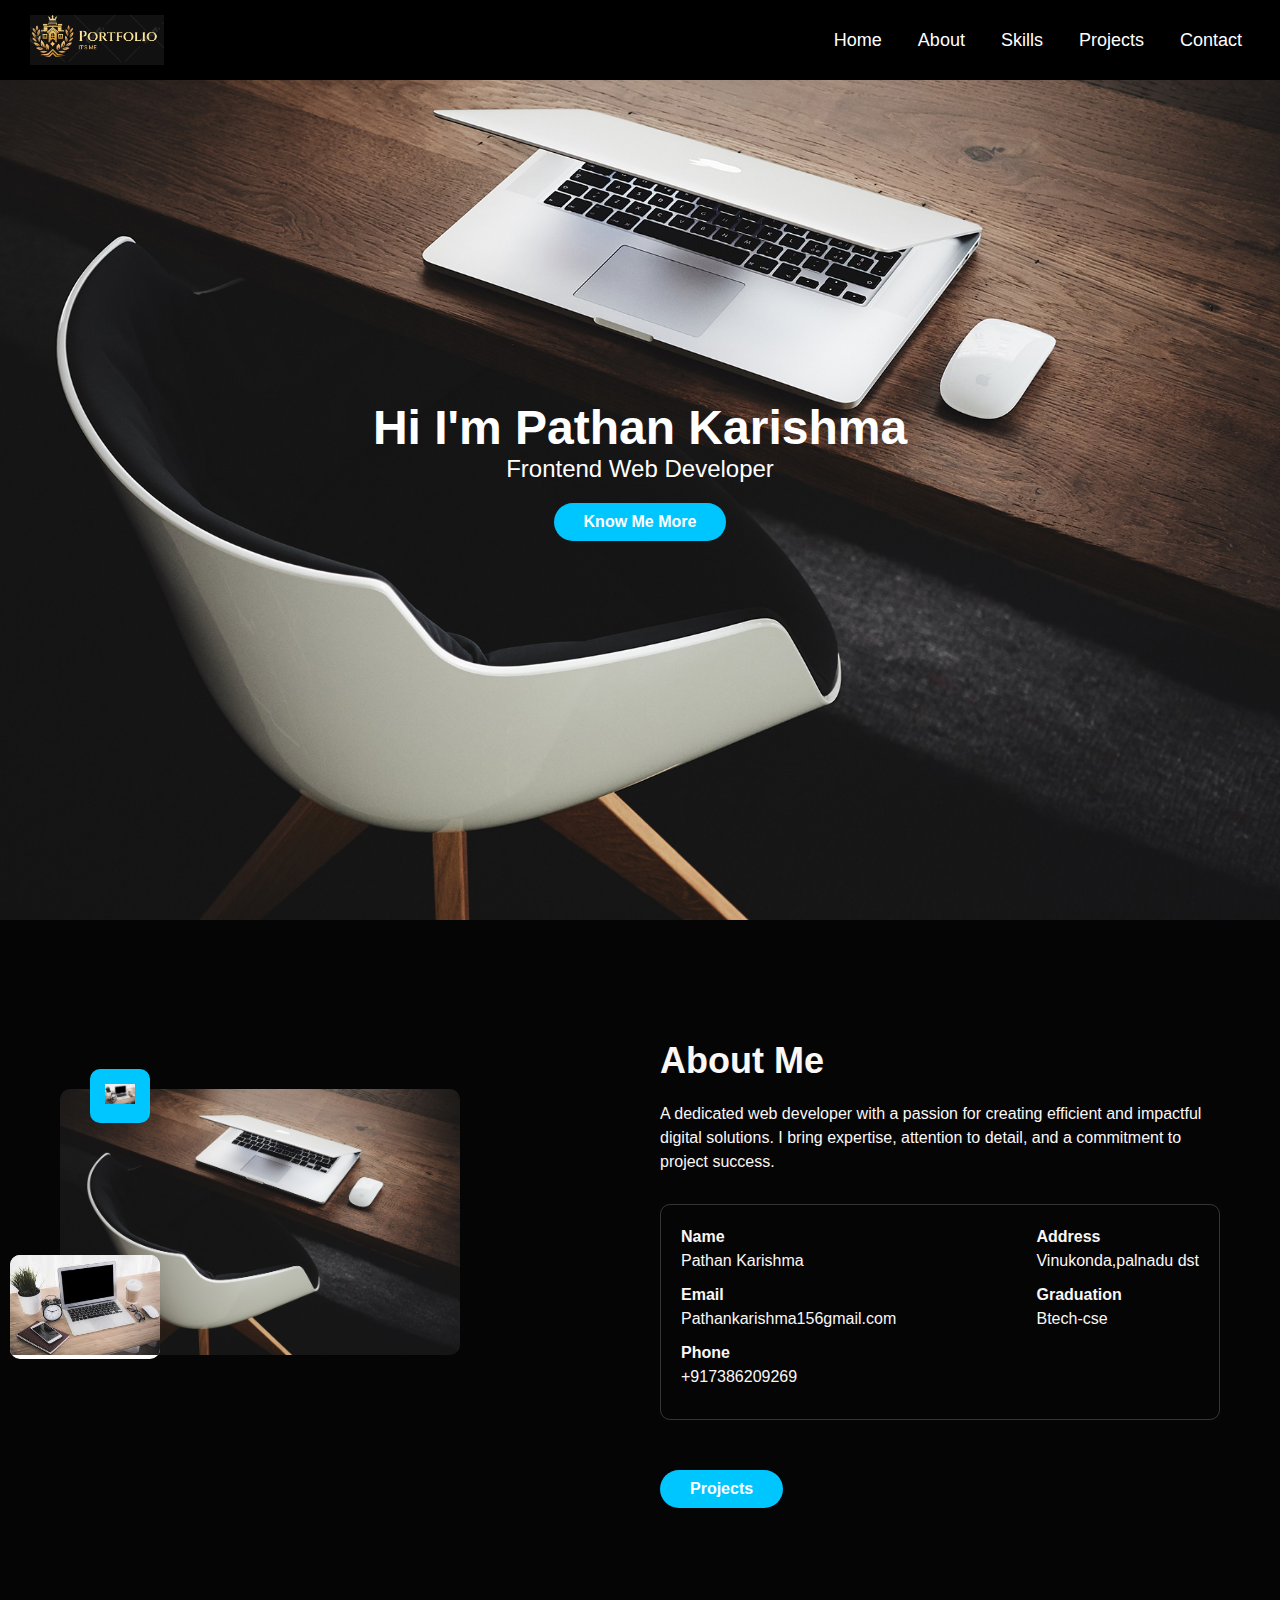
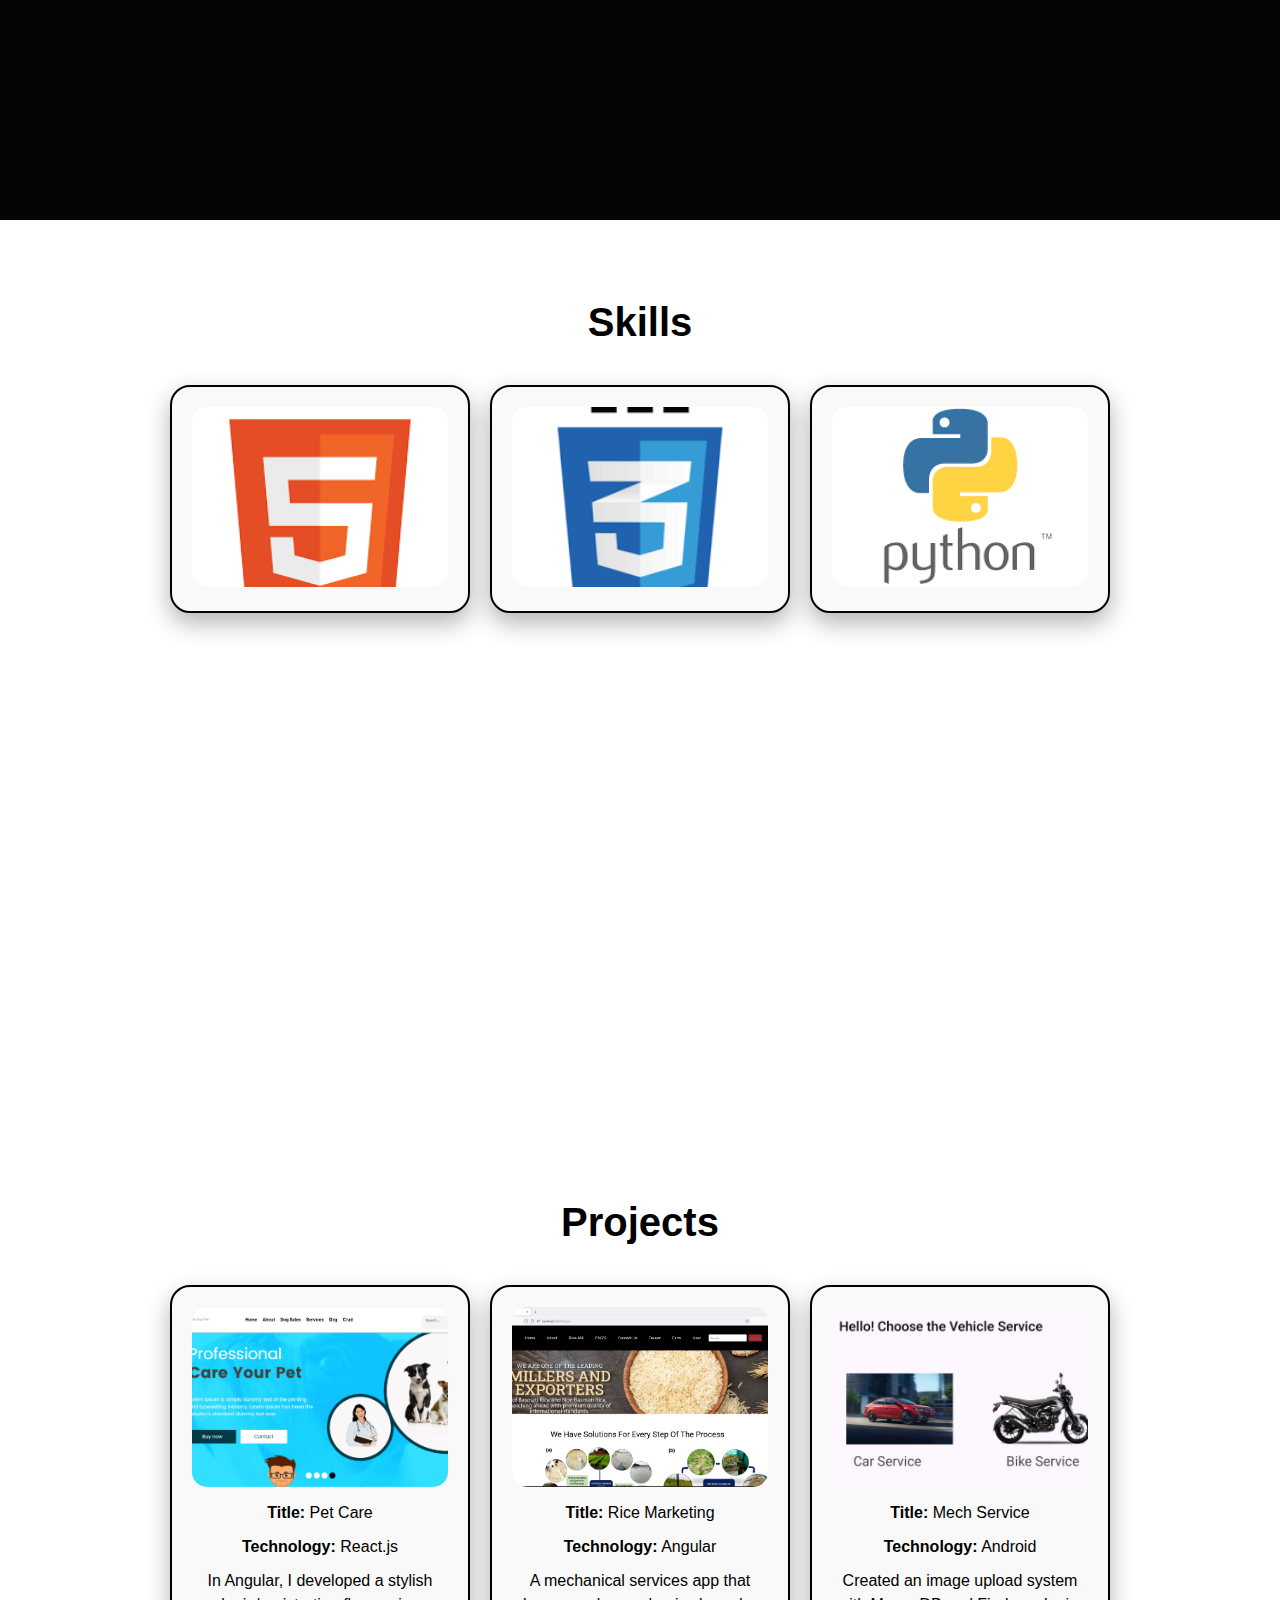
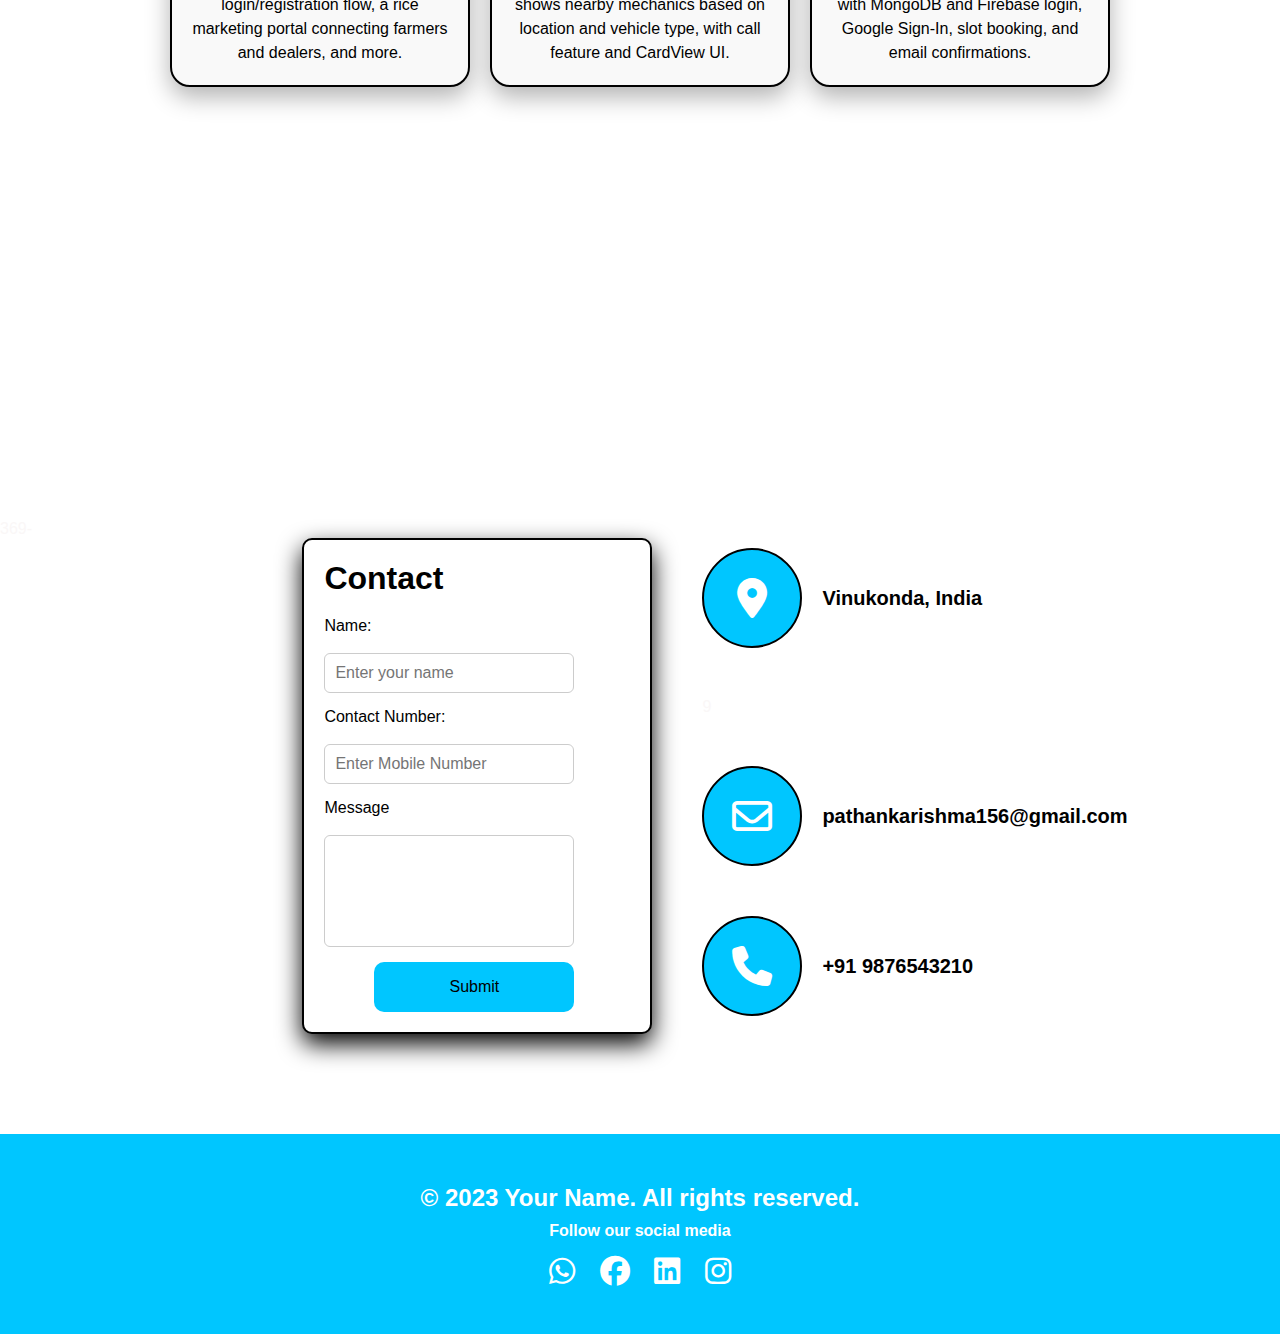
<file: index.html>
<!DOCTYPE html>
<html lang="en">
<head>
    <meta charset="UTF-8">
    <meta name="viewport" content="width=device-width, initial-scale=1.0">
    <title>Document</title>
    

    <link rel="stylesheet" href="project.css">
    <link rel="stylesheet" href="index.css">
    <link rel="stylesheet" href="about.css">
    <link rel="stylesheet" href="contact.css">
    <link rel="stylesheet" href="skills.css">
   
    <link rel="stylesheet" href="https://cdnjs.cloudflare.com/ajax/libs/font-awesome/6.7.2/css/all.min.css">
    <style>
      .navbar {
  position: fixed;
  top: 0;
  left: 0;
  width: 100%;
  z-index: 9999; /* High value to stay on top */
  background-color: #000; /* or your color */
  padding: 15px 30px;
}

   
    </style>
</head>
<body>
    <section>
      <nav>
        <div class="navbar">
          <img src="Images/image.png" alt="Logo" class="logo">
          <span class="menu-toggle" onclick="toggleMenu()">&#9776;</span>
          <ul class="nav-links" id="navLinks">
            <li><a href="index.html">Home</a></li>
            <li><a href="#about">About</a></li>
            <li><a href="#skills">Skills</a></li>
            <li><a href="#projects">Projects</a></li>
            <li><a href="#contact">Contact</a></li>
          </ul>
        </div>
      </nav>
  
      <div class="image">
        <div class="text">
          <h1>Hi I'm Pathan Karishma</h1>
          <p>Frontend Web Developer</p>
          <a href="#about" class="btn">Know Me More</a>
        </div>
      </div>
    </section>
    <script>
      function toggleMenu() {
        const navLinks = document.getElementById('navLinks');
        navLinks.classList.toggle('show');
      }
    
  </script>
          
    
    </section>
    <section id="about">
        <div class="about-container">
          
          <div class="about-left">
            <img src="Images/bg-masthead.jpg" class="main-image" alt="About Me Image">
            <div class="small-card">
              <img src="Images/i1.jpeg" class="icon" alt="Icon">
            </div>
            <div class="small-image">
              <img src="Images/i1.jpeg" alt="Working">
            </div>
           
          </div>
      
     
          <div class="about-right">
            <h2  >About Me</h2>
            
                <p>
                    A dedicated web developer with a passion for creating efficient and impactful digital solutions.  
                    I bring expertise, attention to detail, and a commitment to project success.
                  </p>
                  
            
      
            <div class="details-box">
              <div class="left">
                <p><strong>Name</strong><br>Pathan Karishma</p>
                <p><strong>Email</strong><br>Pathankarishma156gmail.com</p>
                <p><strong>Phone</strong><br>+917386209269</p>
              </div>
              <div class="right">
                <p><strong>Address</strong><br>Vinukonda,palnadu dst</p>
                <p><strong>Graduation</strong><br>Btech-cse</p>
                
              </div>
            </div>
      
            <a href="#projects" class="btn">Projects</a>
          </div>
      
        </div>
      </section>
      <section id="skills">
        <h1 class="skills-heading">Skills</h1>
       
        <div class="cc">
            <div class="card1">
                <img src="[data-uri]" height="200px" width="500px"  border-radius: 20px; border-color: black;"><br>
                
            </div>
            <div class="card1">
                <img src="[data-uri]" height="200px" width="500px">
                
            </div>
            <div class="card1">
                <img src="[data-uri]" height="200px" width="500px">
            </div>
        </div>
      </section>
      <section id="projects">
        <h1 class="section-title">Projects</h1>
        <div class="cc">
          <div class="card1">
            <img src="Images/pro.png" alt="Pet Care Project">
            <p class="para"><strong>Title:</strong> Pet Care</p>
            <p class="para"><strong>Technology:</strong> React.js</p>
            <p class="para">In Angular, I developed a stylish login/registration flow, a rice marketing portal connecting farmers and dealers, and more.</p>
          </div>
          <div class="card1">
            <img src="Images/and.png" alt="Rice Marketing Project">
            <p class="para"><strong>Title:</strong> Rice Marketing</p>
            <p class="para"><strong>Technology:</strong> Angular</p>
            <p class="para">A mechanical services app that shows nearby mechanics based on location and vehicle type, with call feature and CardView UI.</p>
          </div>
          <div class="card1">
            <img src="Images/w4.jpg" alt="Mech Service Project">
            <p class="para"><strong>Title:</strong> Mech Service</p>
            <p class="para"><strong>Technology:</strong> Android</p>
            <p class="para">Created an image upload system with MongoDB and Firebase login, Google Sign-In, slot booking, and email confirmations.</p>
          </div>
        </div>
      </section>
      
          <section id="contact">369-</section>
            <div class="contact-container">
              <div class="e-cont"></div>
              <div class="f">
                <h1>Contact</h1>
                <form>
                  <p style="color: black;">Name:</p><br>
                  <input type="text" name="name" placeholder="Enter your name" required>
                  <p  style="color: black;">Contact Number:</p><br>
                  <input type="text" placeholder="Enter Mobile Number" required>
                  <p  style="color: black;">Message</p><br>
                  <textarea rows="5" cols="15"></textarea>
                  <button>Submit</button>
                </form>
              </div>
              <div class="circles">
                <div class="circle-item">
                  <div class="circle">
                    <i class="fa-solid fa-location-dot"></i>
                  </div>
                  <div class="circle-text">Vinukonda, India</div>
                </div>9
                <div class="circle-item">
                  <div class="circle">
                    <i class="fa-regular fa-envelope"></i>
                  </div>
                  <div class="circle-text">pathankarishma156@gmail.com</div>
                </div>
          
                <div class="circle-item">
                  <div class="circle">
                    <i class="fa-solid fa-phone"></i>
                  </div>
                  <div class="circle-text">+91 9876543210</div>
                </div>
              </div>
            </div>
            <footer class="foo">
              <h2>&copy; 2023 Your Name. All rights reserved.</h2>
              <h4>Follow our social media</h4>
              <div class="ic">
                <a href--="#"><i class="fa-brands fa-whatsapp"></i></a>
                <a href="#"><i class="fa-brands fa-facebook"></i></a>
                <a href="https://www.linkedin.com/feed/"><i class="fa-brands fa-linkedin"></i></a>
                <a href="#"><i class="fa-brands fa-instagram"></i></a>
              </div>
            </footer>
          </section>
          
                 
</body>
</html>
</file>
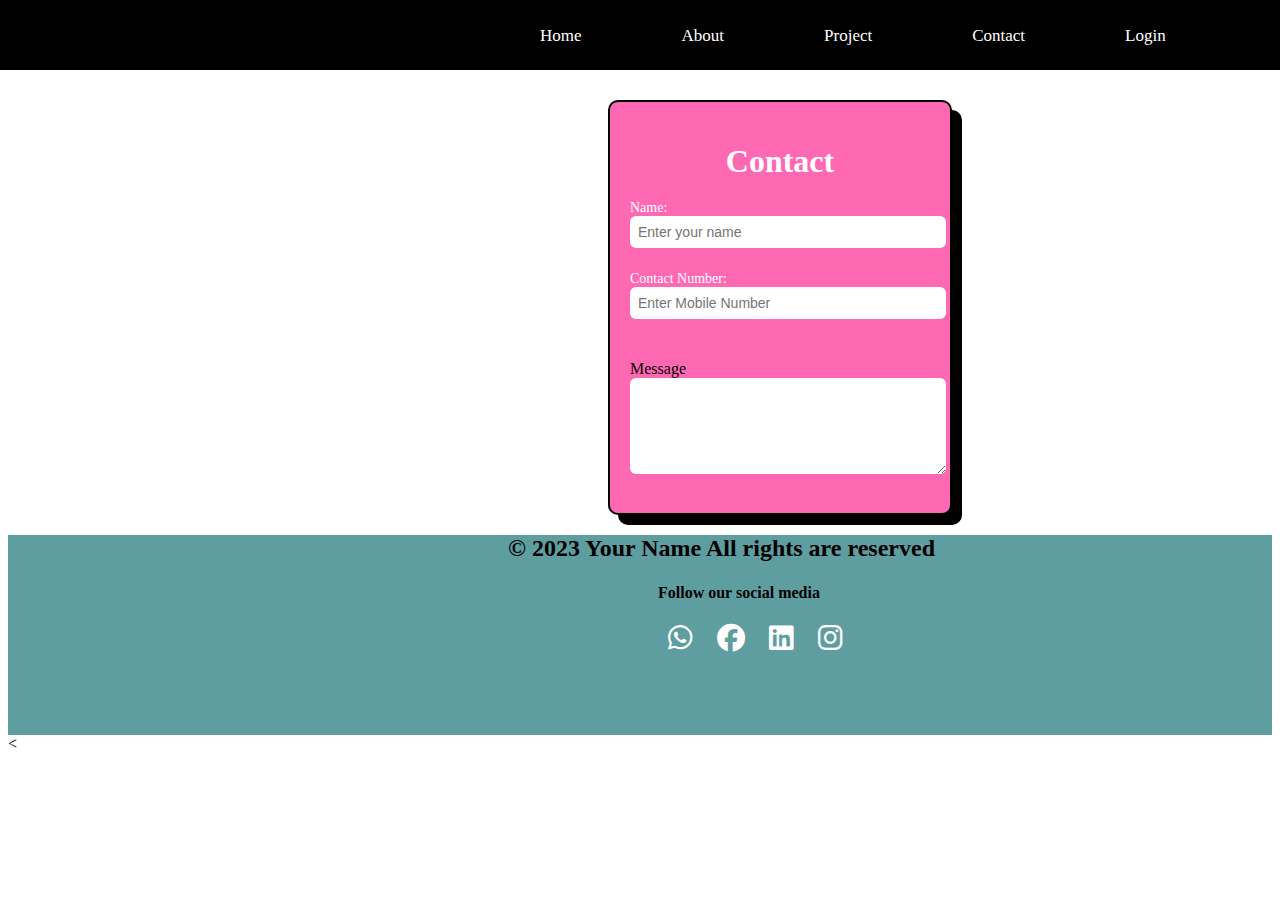
<file: contact.html>
<!DOCTYPE html>
<html lang="en">
<head>
    <meta charset="UTF-8">
    <meta name="viewport" content="width=device-width, initial-scale=1.0">
    <title>Document</title>
    <link rel="stylesheet" href="https://cdnjs.cloudflare.com/ajax/libs/font-awesome/6.7.2/css/all.min.css">
    <style>
        
        ul{
            margin-left: 500px;
            display: flex;
            list-style: none;
            text-decoration: none;
        }
        li{
            
            margin-top: 10px;
            list-style: none;
            text-decoration: none;
        }
        a{
            color:#fff;
            text-decoration: none;
            margin-right: 100px;
            font-size: 17px;
        }
        nav{
            position: fixed;
    align-items: center;
      left: 0;
      right: 0;
            top: 0px;
            height: 70px;
            background-color: black;
        }
        .sd {
      margin-top: 50px;
      text-align: center;
    }
    .sd a {
      display: inline-block;
      margin: 10px 20px;
      color: #fff;
      font-weight: bold;
    }
    .f {
      margin-left: 600px;
      border: 2px solid black;
      padding: 20px;
      width: 300px;
      border-radius: 10px;
      box-shadow: 10px 10px black;
      margin-top: 100px;
      background-color: hotpink;
    }

    .f h1 {
      text-align: center;
      margin-bottom: 20px;
      color: white;
    }

    .f label {
      display: block;
      font-size: 14px;
      margin-bottom: 8px;
      color: white;
    }

    .f input[type="text"],
    .f textarea {
      width: 100%;
      padding: 8px;
      margin-bottom: 15px;
      border: none;
      border-radius: 6px;
      font-size: 14px;
    }

    .f textarea {
      resize: vertical;
    }
.ic {
    justify-content: center;
    align-items: center;
    
    margin-top: 40px
}
.ic {
      margin-top: 15px;
      margin-left: 650px;
    }

    .ic a {
      margin: 0 10px;
      font-size: 28px;
      color: white;
      transition: color 0.3s ease;
      text-decoration: none;
    }

    .ic a:hover {
      color: #000;
    }
    </style>
    <link rel="stylesheet" href="https://cdnjs.cloudflare.com/ajax/libs/font-awesome/6.7.2/css/all.min.css">
</head>
<body>
    <section>
        <nav>
            <ul>
                <li><a href="index.html">Home</a></li>
                <li><a href="about.html">About</a></li>
                <li><a href="projects.html">Project</a></li>
                <li><a href="contact.html">Contact</a></li>
                <li><a href="login.html">Login</a></li>
            </ul>
        </nav>
        <section id="contact">
        <div class="f">
            <h1>Contact</h1>
            <form >
                <label>
                    Name:
                    <input type="text" name="name" placeholder="Enter your name" required>
                  </label>
                <label>
                  Contact Number:
                  <input type="text" name="" placeholder="Enter Mobile Number" required>
                </label><br>
              Message

               <textarea rows="5" cols="15" ></textarea>
              
              </form>

              
</div>

           
      
    </section>
    <div>
    <footer style="background-color: cadetblue; align-items: center; height: 200px; ">
        <h2 style="margin-left: 500px;">&copy; 2023 Your Name All rights are reserved</h2>
        <h4 style="margin-left: 650px;">Follow our social media</h4>
        <div class="ic">
        <a href=""><i class="fa-brands fa-whatsapp"></i></a>
        
        <a href=""><i class="fa-brands fa-facebook"></i></a>
        <a href="https://www.linkedin.com/feed/?trk=guest_homepage-basic_google-one-tap-submit"><i class="fa-brands fa-linkedin"></i></a>
        <a href=""><i class="fa-brands fa-instagram"></i></a>
      
    </div>
    </footer>
    <
  </section>
</body>
</html>
</file>
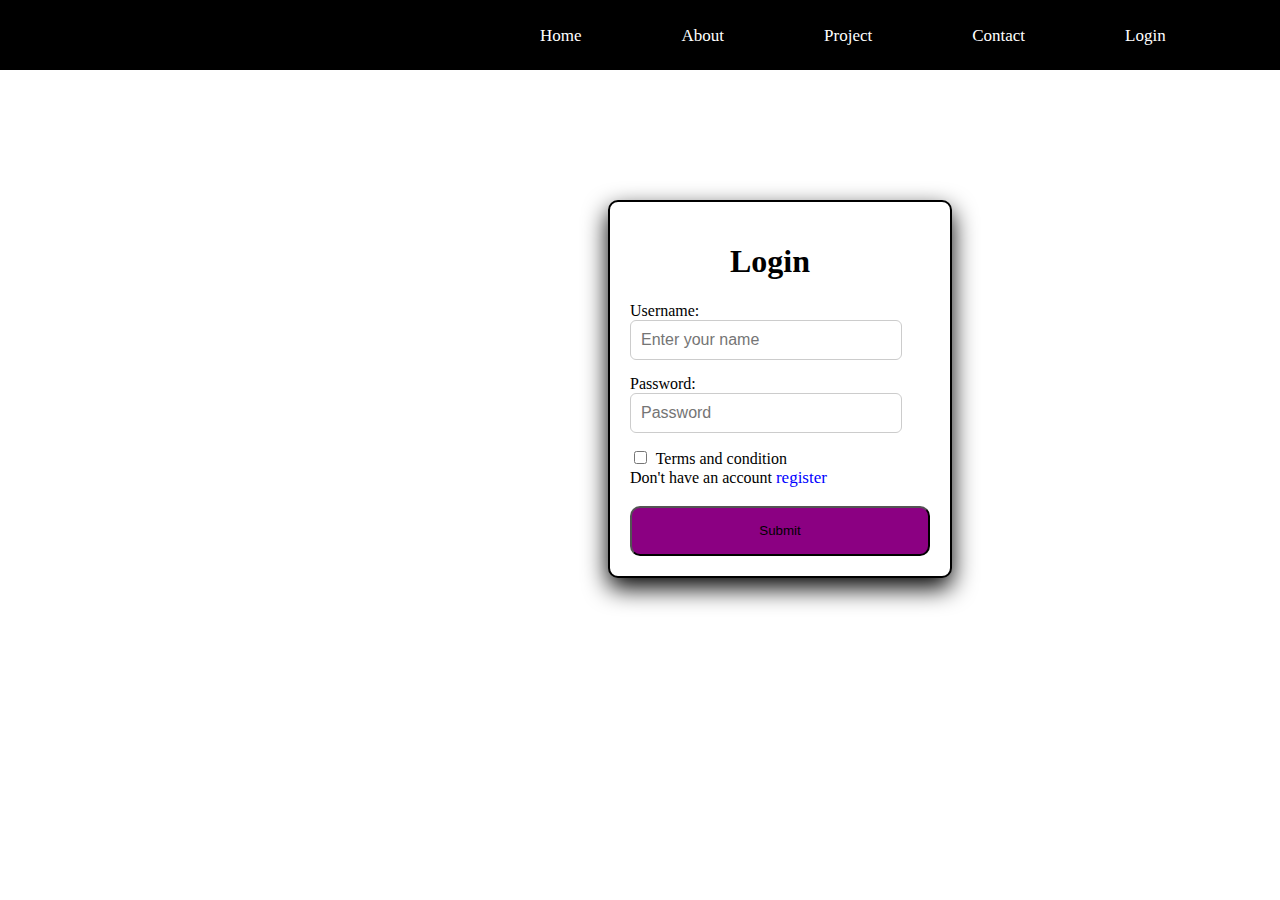
<file: login.html>
<!DOCTYPE html>
<html lang="en">
<head>
    <meta charset="UTF-8">
    <meta name="viewport" content="width=device-width, initial-scale=1.0">
    <title>Document</title>
    <style>
        ul{
            margin-left: 500px;
            display: flex;
            list-style: none;
            text-decoration: none;
        }
        li{
            
            margin-top: 10px;
            list-style: none;
            text-decoration: none;
        }
        a{
            color: white;
            text-decoration: none;
            margin-right: 100px;
            font-size: 17px;
        }
        nav{
            position: fixed;
    align-items: center;
      left: 0;
      right: 0;
            top: 0px;
            height: 70px;
            background-color: black;
        }
        .sd {
      margin-top: 50px;
      text-align: center;
    }
    .sd a {
      display: inline-block;
      margin: 10px 20px;
      color: blue;
      font-weight: bold;
    }
    .f input[type="text"],
    .f input[type="password"] {
      width: 250px;
      padding: 10px;
      margin-bottom: 15px;
      border: 1px solid #ccc;
      border-radius: 6px;
      font-size: 16px;
    }

    .f input[type="checkbox"] {
      margin-right: 5px;
    }

    .f {
     
        margin-left: 600px;
  border: 2px solid black;
  padding: 20px;
  width: 300px;
  box-shadow: 0 10px 25px black;
  border-radius: 10px;

  margin-top: 200px;
  background-color: #ffff;
}
.bt{
  border-radius: 10px;
}
    </style>
</head>
<body>
    <section>
        <nav>
            <ul>
                <li><a href="index.html">Home</a></li>
                <li><a href="about.html">About</a></li>
                <li><a href="projects.html">Project</a></li>
                <li><a href="contact.html">Contact</a></li>
                <li><a href="login.html">Login</a></li>
            </ul>
        </nav>
        <div class="f">
            <h1 style="margin-left: 100px;">Login</h1>
            <form >
                <label>
                    Username:<br>
                    <input type="text" name="name" placeholder="Enter your name" required>
                  </label><br>
                <label>
                  Password:<br>
                  <input type="password" name="pass" placeholder="Password" required>
                </label><br>
               
               <input type="checkbox"> Terms and condition <br> Don't have an account <a href="Register.html" style="color: blue;">register</a><br>
               <br>
                <button type="submit" class="bt" style="width: 200px; background-color: rgb(139, 0, 130); width: 100%; height: 50px; ">Submit</button>
              
              </form>

              
</div>

       
    </section>
</body>
</html>
</file>
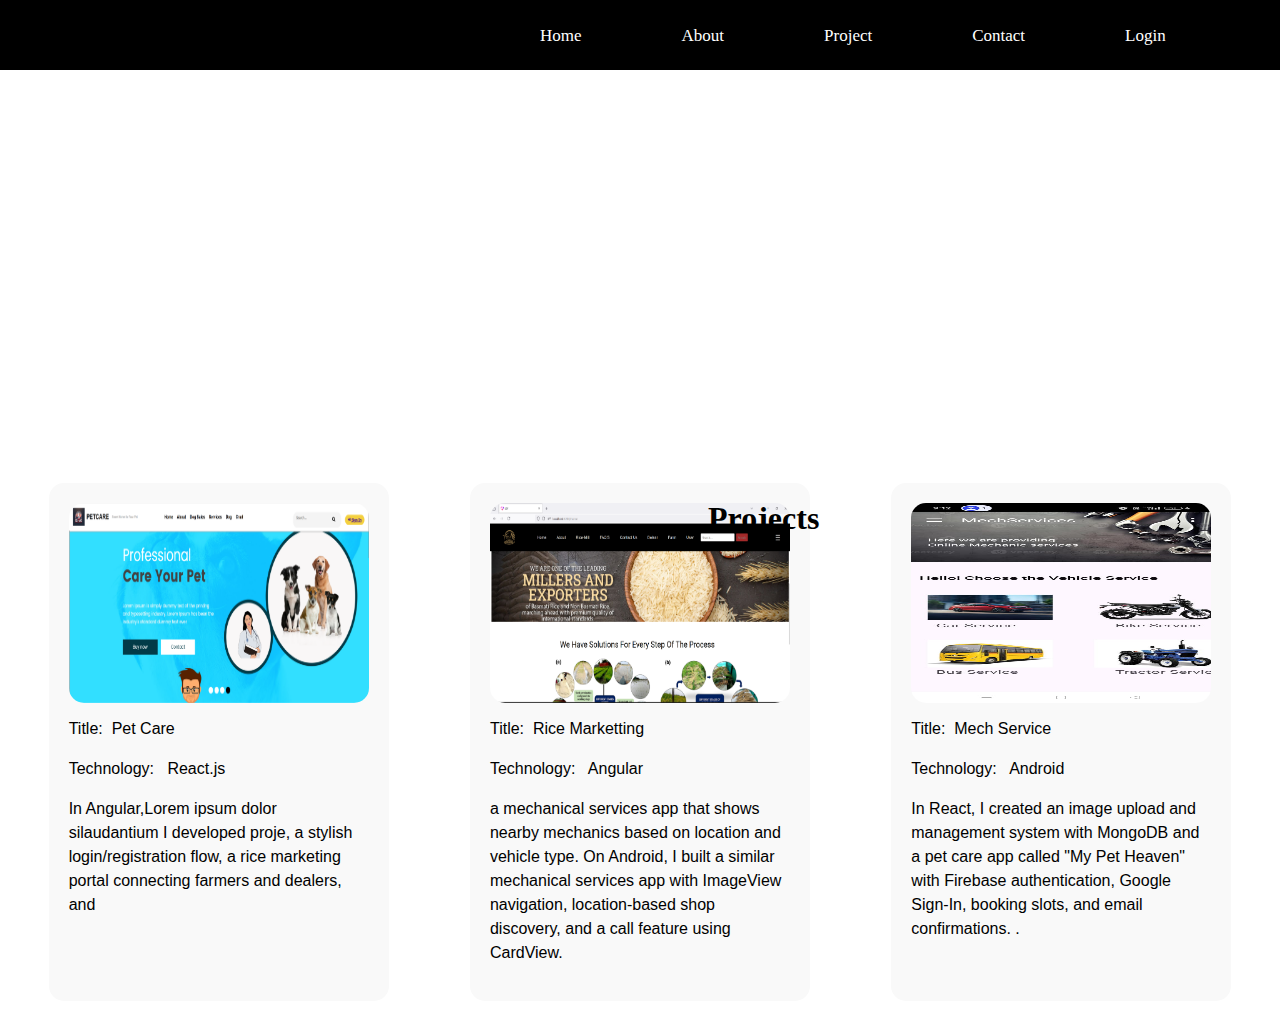
<file: projects.html>
<!DOCTYPE html>
<html lang="en">
<head>
    <meta charset="UTF-8">
    <meta name="viewport" content="width=device-width, initial-scale=1.0">
    <title>Document</title>
    <style>
        ul{
            margin-left: 500px;
            display: flex;
            list-style: none;
            text-decoration: none;
        }
        li{ 
            margin-top: 10px;
            list-style: none;
            text-decoration: none;
        }
        a{
            color: white;
            text-decoration: none;
            margin-right: 100px;
            font-size: 17px;
        }
        li a:hover {
  color: red;
  text-decoration: none;
}

li a:focus {
  color: rgb(255, 0, 230);
  text-decoration: none;
}
        nav{
       
            position: fixed;
    align-items: center;
      left: 0;
      right: 0;
            top: 0px;
            height: 70px;
            background-color: black;
        }
        .cc{
            
            display: flex;
        }
        .card1{
            border: 2 black;
        }
       
  .card1 {
    
    border: 5px solid white; 
    border-radius: 20px;     
    margin: 20px auto;
    padding: 20px;
    width: 300px;
    background-color: #f9f9f9;
  }

  .card1 img {
    width: 100%;
    border-radius: 15px;
  }

  .card1 p {
    margin-top: 10px;
    font-family: Arial, sans-serif;
    line-height: 1.5;
  }


    </style>
</head>
<body>
    <section>
        <nav>
            <ul>
                <li><a href="index.html">Home</a></li>
                <li><a href="about.html">About</a></li>
                <li><a href="projects.html">Project</a></li>
                <li><a href="contact.html">Contact</a></li>
                <li><a href="login.html">Login</a></li>
            </ul>
        </nav>
        <section id="projects">
        <h1 style="margin-top: 400px; margin-left: 700px; position: relative; top: 100px;">Projects</h1>
        <div class="cc">
            <div class="card1">
                <img src="Images/pro.png" height="200px" width="500px"  border-radius: 20px; border-color: black;"><br>
                <p>Title:&nbsp;&nbsp;Pet Care</p>
                <p>Technology:&nbsp;&nbsp; React.js</p>
                <p>In Angular,Lorem ipsum dolor silaudantium I developed proje, a stylish login/registration flow, a rice marketing portal connecting farmers and dealers, and</p>
            </div>
            <div class="card1">
                <img src="Images/and.png" height="200px" width="500px">
                <p>Title:&nbsp;&nbsp;Rice Marketting</p>
                <p>Technology:&nbsp;&nbsp; Angular</p>
                <p>a mechanical services app that shows nearby mechanics based on location and vehicle type. On Android, I built a similar mechanical services app with ImageView navigation, location-based shop discovery, and a call feature using CardView.</p>
            </div>
            <div class="card1">
                <img src="Images/w4.jpg" height="200px" width="500px">
                <p>Title:&nbsp;&nbsp;Mech Service</p>
                <p>Technology:&nbsp;&nbsp; Android</p>
                <p >In React, I created an image upload and management system with MongoDB and a pet care app called "My Pet Heaven" with Firebase authentication, Google Sign-In, booking slots, and email confirmations. .</p>
            </div>
        </div>
      </section>
    </section>
</body>
</html>
</file>
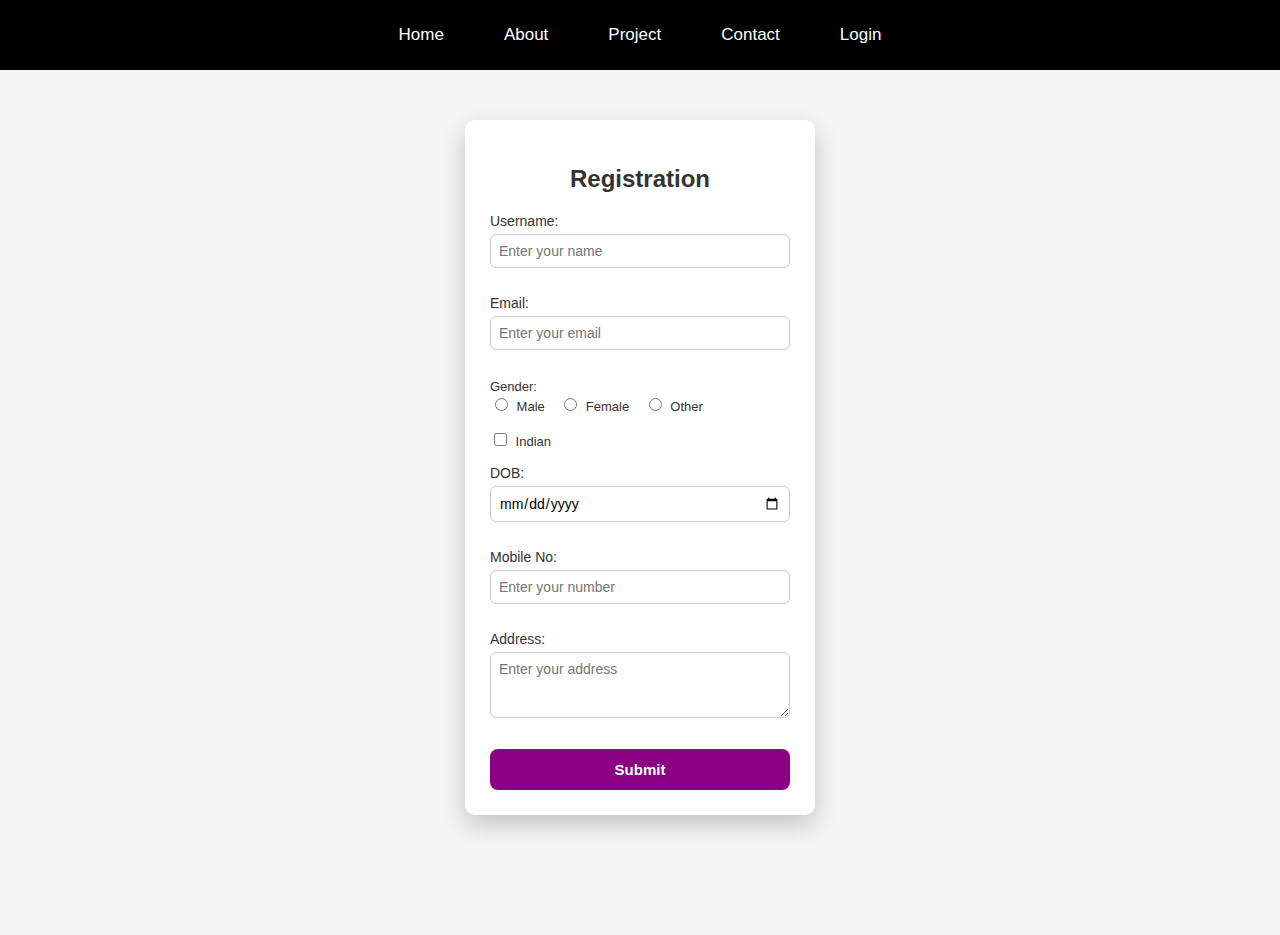
<file: Register.html>
<!DOCTYPE html>
<html lang="en">
<head>
  <meta charset="UTF-8" />
  <meta name="viewport" content="width=device-width, initial-scale=1.0"/>
  <title>Registration</title>
  <style>
    * {
      box-sizing: border-box;
      font-family: 'Segoe UI', sans-serif;
    }

    body {
      background-color: #f5f5f5;
      margin: 0;
    }

    nav {
      position: fixed;
      top: 0;
      left: 0;
      right: 0;
      height: 70px;
      background-color: black;
      display: flex;
      align-items: center;
      z-index: 1000;
    }

    nav ul {
      display: flex;
      list-style: none;
      margin: 0 auto;
      padding: 0;
    }

    nav li {
      margin: 0 30px;
    }

    nav a {
      color: white;
      text-decoration: none;
      font-size: 17px;
    }

    .form-container {
      max-width: 350px;
      margin: 120px auto;
      padding: 25px;
      background: #fff;
      box-shadow: 0 10px 25px rgba(0,0,0,0.2);
      border-radius: 10px;
    }

    .form-container h2 {
      text-align: center;
      margin-bottom: 20px;
      color: #333;
    }

    label {
      display: block;
      font-size: 14px;
      margin-bottom: 5px;
      color: #333;
    }

    input[type="text"],
    input[type="email"],
    input[type="password"],
    input[type="date"],
    textarea {
      width: 100%;
      padding: 8px;
      margin-bottom: 12px;
      border: 1px solid #ccc;
      border-radius: 6px;
      font-size: 14px;
    }

    textarea {
      resize: vertical;
    }

    .form-group {
      margin-bottom: 15px;
    }

    .form-inline label {
      display: inline;
      margin-right: 10px;
      font-size: 13px;
    }

    .form-inline input[type="radio"],
    .form-inline input[type="checkbox"] {
      margin-right: 5px;
    }

    .btn {
      width: 100%;
      padding: 12px;
      background-color: rgb(139, 0, 130);
      border: none;
      border-radius: 8px;
      color: white;
      font-size: 15px;
      font-weight: bold;
      cursor: pointer;
      transition: background-color 0.3s;
    }

    .btn:hover {
      background-color: rgb(160, 0, 160);
    }
  </style>
</head>
<body>

  <nav>
    <ul>
      <li><a href="index.html">Home</a></li>
      <li><a href="about.html">About</a></li>
      <li><a href="projects.html">Project</a></li>
      <li><a href="contact.html">Contact</a></li>
      <li><a href="login.html">Login</a></li>
    </ul>
  </nav>
<section>
  <div class="form-container">
    <h2>Registration</h2>
    <form>
      <div class="form-group">
        <label>Username:</label>
        <input type="text" name="username" placeholder="Enter your name" required>
      </div>

      <div class="form-group">
        <label>Email:</label>
        <input type="email" name="email" placeholder="Enter your email" required>
      </div>

      <div class="form-group form-inline">
        <label>Gender:</label><br>
        <label><input type="radio" name="gender" value="male"> Male</label>
        <label><input type="radio" name="gender" value="female"> Female</label>
        <label><input type="radio" name="gender" value="other"> Other</label>
      </div>

      <div class="form-group form-inline">
        <label><input type="checkbox" name="nationality" value="Indian"> Indian</label>
      </div>

      <div class="form-group">
        <label>DOB:</label>
        <input type="date" name="dob" required>
      </div>

      <div class="form-group">
        <label>Mobile No:</label>
        <input type="text" name="mobile" placeholder="Enter your number" required>
      </div>

      <div class="form-group">
        <label>Address:</label>
        <textarea name="address" rows="3" placeholder="Enter your address" required></textarea>
      </div>

      <button type="submit" class="btn">Submit</button>
    </form>
  </div>
</section>
</body>
</html>
</file>
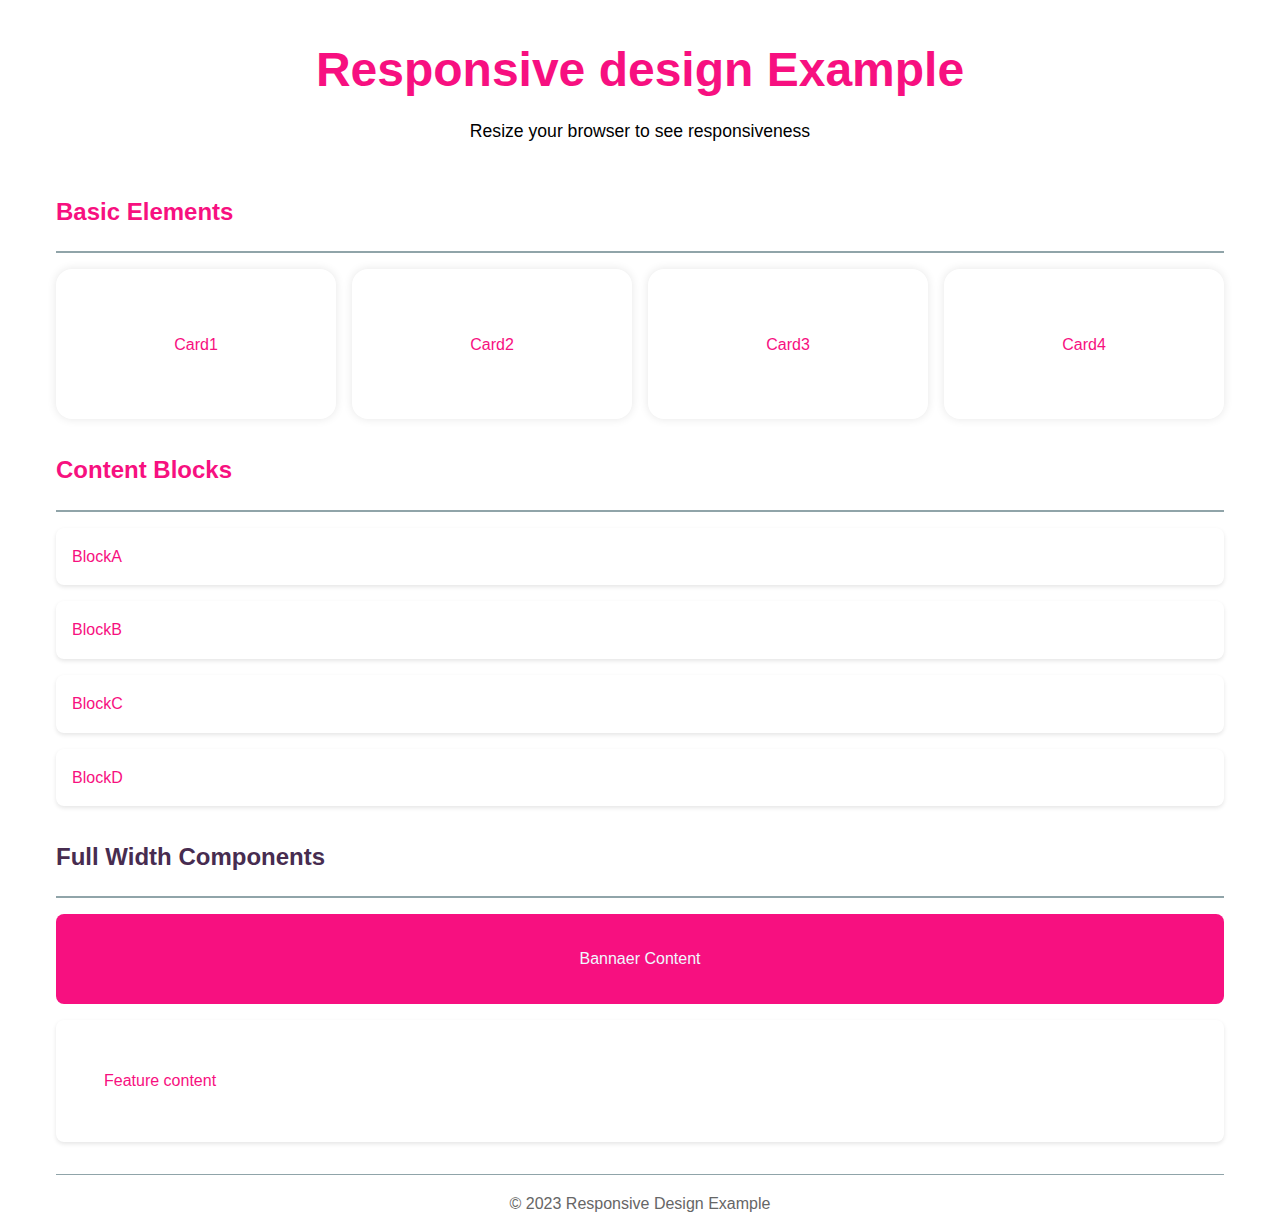
<file: responsive.html>
<!DOCTYPE html>
<html lang="en">
<head>
    <meta charset="UTF-8">
    <meta name="viewport" content="width=device-width, initial-scale=1.0">
    <title>Document</title>
    <link rel="stylesheet" href="responsive.css">
</head>
<body>
    <div class="container">
        <header class="header">
            <h1 class="title" style="color: #f71080;">Responsive design Example</h1>
            <p class="subtitle" style="color: black;">Resize your browser to see responsiveness</p>
        </header>
        <main class="main">
            <section class="section">
                <h2 class="section-title" style="color:#f71080 ;">Basic Elements</h2>
                <div class="grid">
                    <div class="card">Card1</div>
                    <div class="card">Card2</div>
                    <div class="card">Card3</div>
                    <div class="card">Card4</div>
                </div>
            </section>
            <section class="section">
               <h2 class="section-title" style="color: #f71080;">Content Blocks</h2>
               <div class="flex-rows">
                
                    <div class="content-block">BlockA</div>
                    <div class="content-block">BlockB</div>
                    <div class="content-block">BlockC</div>
                    <div class="content-block">BlockD</div>
            </section>
            <section class="section">
                <h2 class="section-title">Full Width Components</h2>
                <div class="banner" >Bannaer Content</div>
                <div class="feature-box">Feature content</div>
            </section>
        </main>
    <footer class="footer">
        <p>&copy; 2023 Responsive Design Example
        </p>
    </footer>
    </div>
</body>
</html>
</file>
<file: project.css>
#projects {
    
    background: #fff;
    padding: 80px 20px 50px 20px;
    height: 100vh;
}

  .section-title {
    font-size: 40px;
    color: black;
    text-align: center;
    margin-bottom: 40px;
  }
  
  .cc {
    display: flex;
    flex-wrap: wrap;
    justify-content: center;
    gap: 20px;
  }
  
  .card1 {
    box-shadow: 0px 10px 25px rgba(0, 0, 0, 0.2);
    border-radius: 20px;
    padding: 20px;
    width: 300px;
    background-color: #f9f9f9;
    transition: transform 0.3s;
  }
  
  .card1:hover {
    transform: translateY(-10px);
  }
  
  .card1 img {
    width: 100%;
    height: 180px; 
    object-fit: cover; 
    border-radius: 15px;
  }
  
  .para {
    color: black;
    margin-top: 10px;
    font-family: Arial, sans-serif;
    line-height: 1.5;
  }
  
  
  @media screen and (max-width: 768px) {
    .section-title {
      font-size: 32px;
    }
  
    .card1 {
      width: 90%;
    }
  }
</file>
<file: index.css>
* {
      margin: 0;
      padding: 0;
      box-sizing: border-box;
    }

    body {
      font-family: Arial, sans-serif;
    }

    nav {
      background-color: #000;
      padding: 10px 20px;
      position: relative;
    }

    .logo {
      height: 50px;
    }

    .nav-links {
      display: flex;
      list-style: none;
      align-items: center;
      justify-content: flex-end;
    }

    .nav-links li {
      margin-left: 20px;
    }

    .nav-links a {
      color: white;
      text-decoration: none;
      font-size: 18px;
      padding: 8px;
    }

    .nav-links a:hover {
      background-color: #444;
      border-radius: 5px;
    }

    .navbar {
      display: flex;
      justify-content: space-between;
      align-items: center;
    }

    .menu-toggle {
      display: none;
      font-size: 30px;
      color: white;
      cursor: pointer;
    }

    .image {
      background: url('Images/your-background.jpg') no-repeat center center/cover;
      height: 100vh;
      display: flex;
      align-items: center;
      justify-content: center;
      text-align: center;
      color: white;
      padding: 20px;
    }

    .text h1 {
      font-size: 3rem;
    }

    .text p {
      font-size: 1.5rem;
    }

    .btn {
      display: inline-block;
      margin-top: 20px;
      padding: 10px 20px;
      background-color: #007bff;
      color: white;
      text-decoration: none;
      border-radius: 5px;
    }

    .btn:hover {
      background-color: #0056b3;
    }

    /* Responsive */
    @media (max-width: 768px) {
      .menu-toggle {
        display: block;
      }

      .nav-links {
        display: none;
        flex-direction: column;
        background-color: #000;
        width: 100%;
        position: absolute;
        top: 60px;
        left: 0;
        z-index: 999;
      }

      .nav-links li {
        margin: 10px 0;
        text-align: center;
      }

      .nav-links.show {
        display: flex;
      }

      .text h1 {
        font-size: 2rem;
      }

      .text p {
        font-size: 1.2rem;
      }
    }
    .image {
      background: url('Images/bg-masthead.jpg') no-repeat center center/cover;
      height: 100vh;
      display: flex;
      align-items: center;
      justify-content: center;
      text-align: center;
      color: white;
      padding: 20px;
    }
    
    /* Mobile view */
    @media (max-width: 768px) {
      .image {
        background: #000; /* Solid black background */
        height: 100vh;
      }
    
      .text h1,
      .text p {
        color: white; /* Make sure text is visible */
      }
    }
</file>
<file: about.css>
@media (max-width: 768px) {
  .about-container {
    flex-direction: column;
    align-items: flex-start;
    padding: 20px;
  }

  .about-left {
    display: none;
  }

  .about-right {
    margin-top: 0;
    width: 100%;
    padding: 10px;
  }

  .about-right h2 {
    font-size: 24px;
  }

  .about-right p,
  .details-box p {
    font-size: 16px;
  }

  .details-box {
    flex-direction: column;
    gap: 10px;
  }

  .btn {
    font-size: 16px;
    padding: 10px 20px;
  }
}

  body {
   
    font-family: 'Poppins', sans-serif;
    color:rgb(250, 247, 247)
  }
  #about{
    background-color: rgb(6, 5, 5);
    height: 100vh;
  }
  
  .about-container {
   
    display: flex;
    align-items: center;
   
    max-width: 1200px;
    margin: auto;
    flex-wrap: wrap;
  }
  
  .about-left {
    position: relative;
    flex: 1;
    min-width: 300px;
    padding: 20px;
  }
  
  .main-image {
    width: 100%;
    max-width: 400px;
    border-radius: 10px;
  }
  
  .small-card {
    position: absolute;
    top: 0;
    left: 50px;
    background-color: #00c6ff;
    padding: 15px;
    border-radius: 10px;
  }
  
  .small-card img {
    width: 30px;
  }
  
  .small-image {
    position: absolute;
    top: 60%;
    left: -30px;
    background-color: white;
    border-radius: 10px;
    overflow: hidden;
  }
  
  .small-image img {
    width: 150px;
    height: 100px;
    object-fit: cover;
  }
  
  .experience-box {
    position: absolute;
    bottom: 10px;
    left: 150px;
    text-align: center;
  }
  
  .experience-box h2 {
    font-size: 40px;
    color: #00c6ff;
  }
  
  .experience-box p {
    font-size: 16px;
  }
  
  .about-right {
    margin-top: 100px;
    flex: 1;
    min-width: 300px;
    padding: 20px;
  }
  
  .about-right h2 {
    font-size: 36px;
    margin-bottom: 20px;
  }
  
  .about-right p {
    margin-bottom: 30px;
    line-height: 1.5;
  }
  
  .details-box {
    display: flex;
    justify-content: space-between;
    border: 1px solid rgba(249, 247, 247, 0.2);
    padding: 20px;
    border-radius: 10px;
    margin-bottom: 30px;
  }
  
  .details-box p {
    margin-bottom: 10px;
  }
  
  .btn {
    background-color: #00c6ff;
    color: white;
    padding: 10px 30px;
    border-radius: 30px;
    text-decoration: none;
    font-weight: bold;
    transition: 0.3s;
  }
  
  .btn:hover {
    background-color: #0093c4;
  }
</file>
<file: contact.css>
#contact {
    background: white;
    padding-top: 100px;
    padding-bottom: 0;
    margin-bottom: 0;
}

.contact-container {
    display: flex;
    justify-content: center;
    align-items: flex-start;
    gap: 50px;
    flex-wrap: wrap;
}

.e-cont {
    margin-left: 100px;
}

.f {
    border: 2px solid black;
    padding: 20px;
    width: 350px;
    box-shadow: 0 10px 25px black;
    border-radius: 10px;
    background-color: #fff;
}

.f h1 {
    margin-bottom: 20px;
    color: black;
}

.f form {
    display: flex;
    flex-direction: column;
}

.f input[type="text"],
.f textarea {
    width: 250px;
    padding: 10px;
    margin-bottom: 15px;
    border: 1px solid #ccc;
    border-radius: 6px;
    font-size: 16px;
}

.f textarea {
    resize: none;
}

.f button {
    height: 50px;
    width: 200px;
    background-color: #00c6ff;
    padding: 15px;
    border-radius: 10px;
    border: none;
    margin-left: 50px;
    font-size: 16px;
    cursor: pointer;
}

.f button:hover {
    background-color: #009edb;
}

.circles {
    display: flex;
    flex-direction: column;
    align-items: flex-start;
    margin-top: 10px;
    gap: 50px;
}

.circle-item {
    display: flex;
    align-items: center;
    gap: 20px;
}

.circle {
    height: 100px;
    width: 100px;
    border-radius: 50%;
    border: 2px solid black;
    background: #00c6ff;
    display: flex;
    justify-content: center;
    align-items: center;
}

.circle i {
    font-size: 40px;
    color: white;
}

.circle-text {
    font-size: 20px;
    font-weight: bold;
    color: black;
}

.foo {
    width: 100%;
    background-color: #00c6ff;
    height: 200px;
    display: flex;
    flex-direction: column;
    justify-content: center;
    align-items: center;
    margin-top: 100px;
}

footer h2, footer h4 {
    color: white;
    margin: 5px;
}

footer .ic {
    margin-top: 10px;
}

footer .ic a {
    margin: 0 10px;
    font-size: 30px;
    color: white;
}

footer .ic a:hover {
    color: black;
}

@media (max-width: 768px) {
    .contact-container {
      flex-direction: column;
      align-items: center;
      padding: 0 20px;
      gap: 30px;
    }
  
    .f {
      width: 100%;
      max-width: 100%;
      margin: 0 auto;
    }
  
    .f input[type="text"],
    .f textarea {
      width: 100%;
    }
  
    .f button {
      width: 100%;
      margin-left: 0;
    }
  
    .circles {
      align-items: center;
    }
  
    .circle-item {
      flex-direction: column;
      align-items: center;
      text-align: center;
    }
  
    .circle {
      height: 70px;
      width: 70px;
    }
  
    .circle i {
      font-size: 28px;
    }
  
    .circle-text {
      font-size: 16px;
    }
  }
</file>
<file: skills.css>
#skills {
    background: #fff;
    padding: 80px 20px 50px 20px;
    height: 100vh;
  }
  
  .skills-heading {
    font-size: 40px;
    text-align: center;
    margin-bottom: 40px;
    color: black;
  }
  
  .cc {
    display: flex;
    flex-wrap: wrap;
    justify-content: center;
    gap: 20px;
  }
  
  .card1 {
    border: 2px solid black;
    box-shadow: 0px 10px 25px rgba(0, 0, 0, 0.3);
    border-radius: 20px;
    padding: 20px;
    width: 300px;
    background-color: #f9f9f9;
    text-align: center;
    transition: transform 0.3s ease;
  }
  
  .card1:hover {
    transform: translateY(-8px);
  }
  
  .card1 img {
    width: 100%;
    border-radius: 15px;
  }
  
  .card1 p {
    margin-top: 10px;
    font-family: Arial, sans-serif;
    line-height: 1.5;
    color: black;
  }
  
  /* Mobile responsiveness */
  @media (max-width: 768px) {
    .skills-heading {
      font-size: 28px;
      margin-top: 30px;
    }
  
    .cc {
      flex-direction: column;
      align-items: center;
    }
  
    .card1 {
      width: 90%;
    }
  }
</file>
<file: responsive.css>
:root{
    --primary-color:#472c50;
    --secondary-color:#34b7db;
    --text-color:#f71080;
    --light-gray:#90a4a9;
    --spacing-unit:1rem;
    --border-radius:8px;
    --box-shadow:0px 2px 4px rgba(0,0,0,0.1);
}

*{
    box-sizing: border-box;
    margin: 0px;
    padding: 0;
}
body{
    font-family: 'Segoe UI', Tahoma, Geneva, Verdana, sans-serif;
    line-height: 1.6;
    color: var(--text-color);
    background-color: rgb(255, 255, 255);
}
.container{
    width: 100%;
    max-width: 1200px;
    margin:0 auto;
    padding: 0 var(--spacing-unit);
}
.header{
    color: #f71080;
    text-align: center;
    padding: calc(var(--spacing-unit)*2) 0;

    margin-bottom: var(--spacing-unit);
}
.title{
    font-size: 2rem;
    color: var(--primary-color);
    margin-bottom: calc(var(--spacing-unit)/2);
}
.subtitle{
    font-size: 1.1rem;
    color:#f71080;
}
.section{
    margin-bottom: calc(var(--spacing-unit)*2);
}
.section-title{
    font-size: 1.5rem;
    margin-bottom: var(--spacing-unit);
    color: var(--primary-color);
    padding-bottom: 20px;
    border-bottom: 2px solid var(--light-gray);
}
.grid{
    box-shadow: black;
    display: grid;
    grid-template-columns: repeat(auto-fill,minmax(250px,1fr));
    gap:var(--spacing-unit);
    margin-bottom: var(--spacing-unit);
}
.flex-rows{
    display: flex;
    flex-direction: column;
    gap: var(--spacing-unit);
}
.card{
background: white;
padding: var(--spacing-unit);
border-radius: var(--spacing-unit);
text-align: center;
height: 150px;
display: flex;
box-shadow:0px 0px 10px rgba(0,0,0,0.1);
align-items: center;
justify-content: center;
}
.content-block{
    background: white;
    padding: var(--spacing-unit);
    border-radius: var(--border-radius);
    box-shadow: var(--box-shadow);
}
.banner{
    color: aliceblue;
    background: #f71080;
    padding: calc(var(--spacing-unit)*2);
    text-align: center;
    margin-bottom: var(--spacing-unit);
    border-radius: var(--border-radius);
}
.feature-box{
    background: white;
    padding: calc(var(--spacing-unit));
    border-radius: var(--border-radius);
    box-shadow: var(--box-shadow);
    margin-bottom: var(--spacing-unit);

}
.footer{
    text-align: center;
    padding: var(--spacing-unit) 0;
    margin-top: calc(var(--spacing-unit)*2);
    border-top: 1px solid var(--light-gray);
    color: #666;
}
@media(min-width:900px){
    .title{
        font-size: 3rem;

    }
    .section-title{
        font: size 1.75em;
    }
    .grid{
        grid-template-columns: repeat(auto-fill,minmax(250
        px,1fr));
    
    }
    .feature-box{
        padding: calc(var(--spacing-unit)*3);
    }
}
</file>
